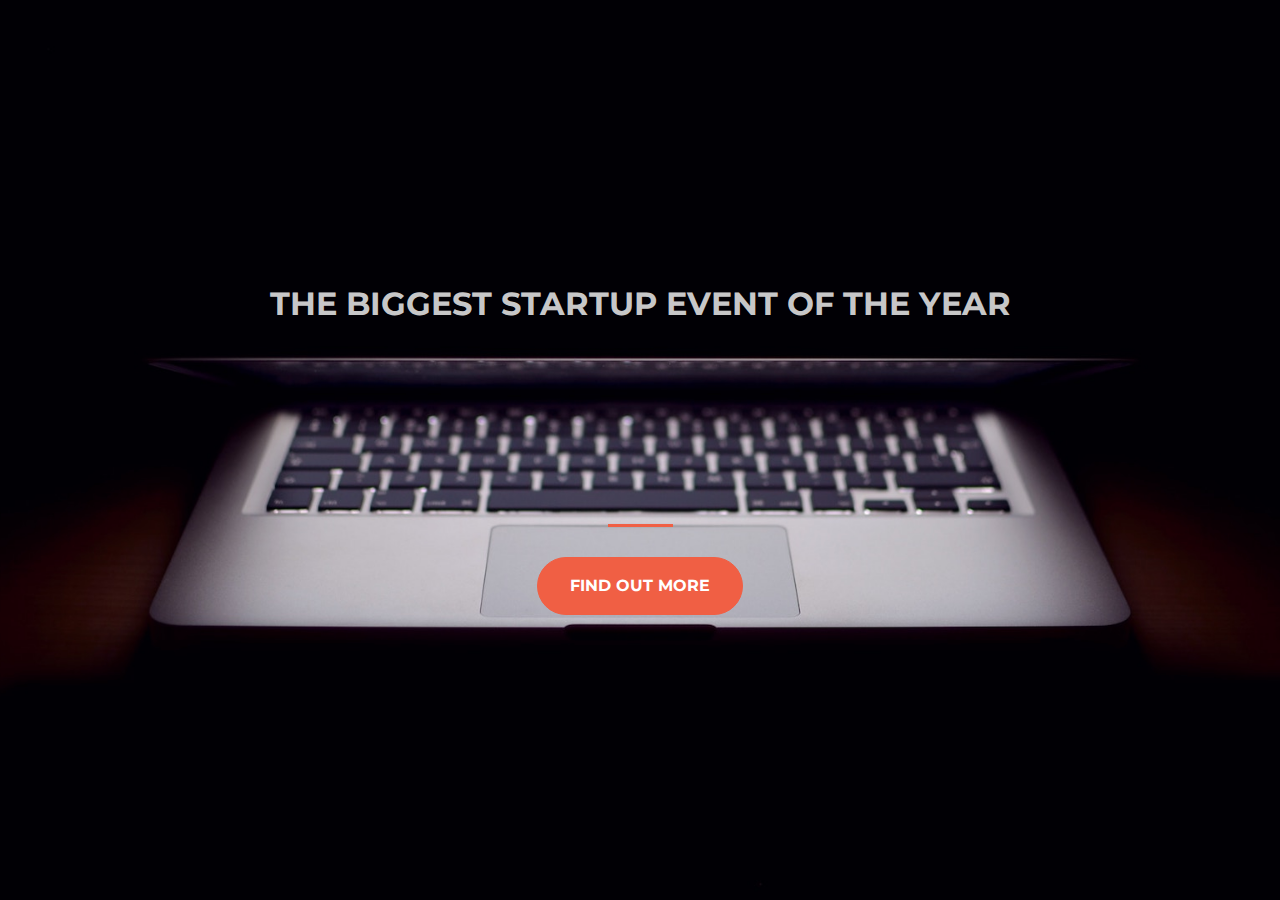
<file: index.html>
<!DOCTYPE html>
<html>
  <head>
    <title>Startup</title>

    <!-- Google Fonts -->
    <link href="https://fonts.googleapis.com/css?family=Montserrat" rel="stylesheet">

    <!-- Note that the below Bootstrap file is a specific version. If you grab the most
    current from Bootstrap website, you will see the button grow transition being a lot faster
    than in my video. Use whichever style sheet you like best! -->
    <!-- Bootstrap CSS from a CDN. This way you don't have to include the bootstrap file yourself -->
    <link rel="stylesheet" href="https://maxcdn.bootstrapcdn.com/bootstrap/4.0.0/css/bootstrap.min.css" integrity="sha384-Gn5384xqQ1aoWXA+058RXPxPg6fy4IWvTNh0E263XmFcJlSAwiGgFAW/dAiS6JXm" crossorigin="anonymous">

    <!-- My own stylesheet -->
    <link href="style.css" rel="stylesheet">
  </head>
  <body>
    <header class="startup text-center text-white d-flex">
      <div class="container my-auto">
        <div class="row">
          <div class="col-lg-12 my-auto">
            <h1 class="text-uppercase faded">
              <strong>the biggest startup event of the year</strong>
            </h1>
            <hr>
          </div>
          <div class="col-lg-12 my-auto">
              <button class="btn btn-primary btn-xl">Find Out More</button>
          </div>
        </div>
      </div>
    </header>

  </body>

</html>
</file>
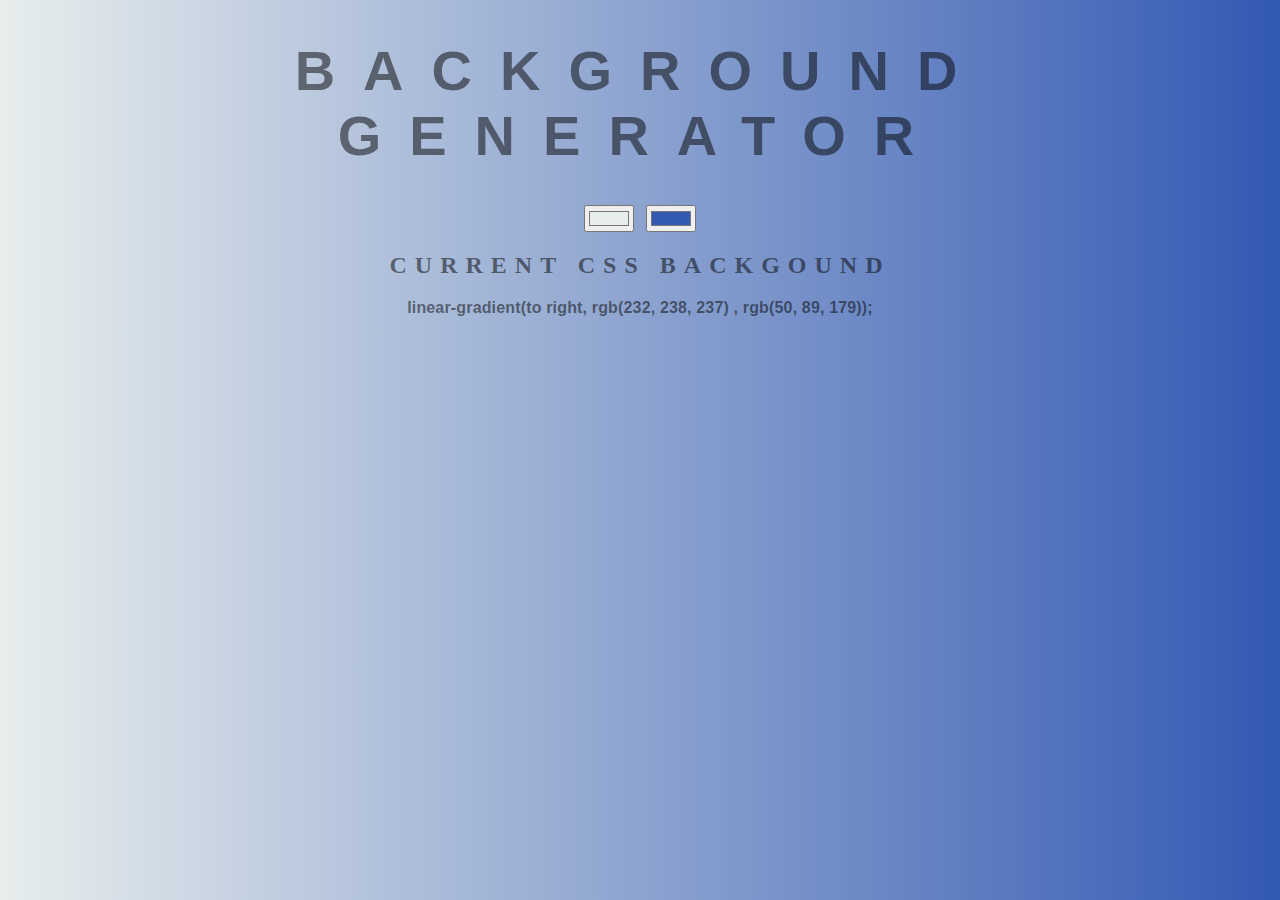
<file: Background Generator/index.html>
<!DOCTYPE html>
<html>
<head>
	<title>Gradient Background</title>
	<link rel="stylesheet" type="text/css" href="	style.css">
</head>
<body id="gradient">
	<h1>Background Generator</h1>
	<input type="color" class="color1" name="color1" value="#E8EEED" />
	<input type="color" class="color2" name="color1" value="#3259B3" />
	<h2>Current Css Backgound</h2>
	<h3>linear-gradient(to right, rgb(232, 238, 237) , rgb(50, 89, 179));</h3>
	<script type="text/javascript" src="script.js"></script>
</body>
</html>
</file>
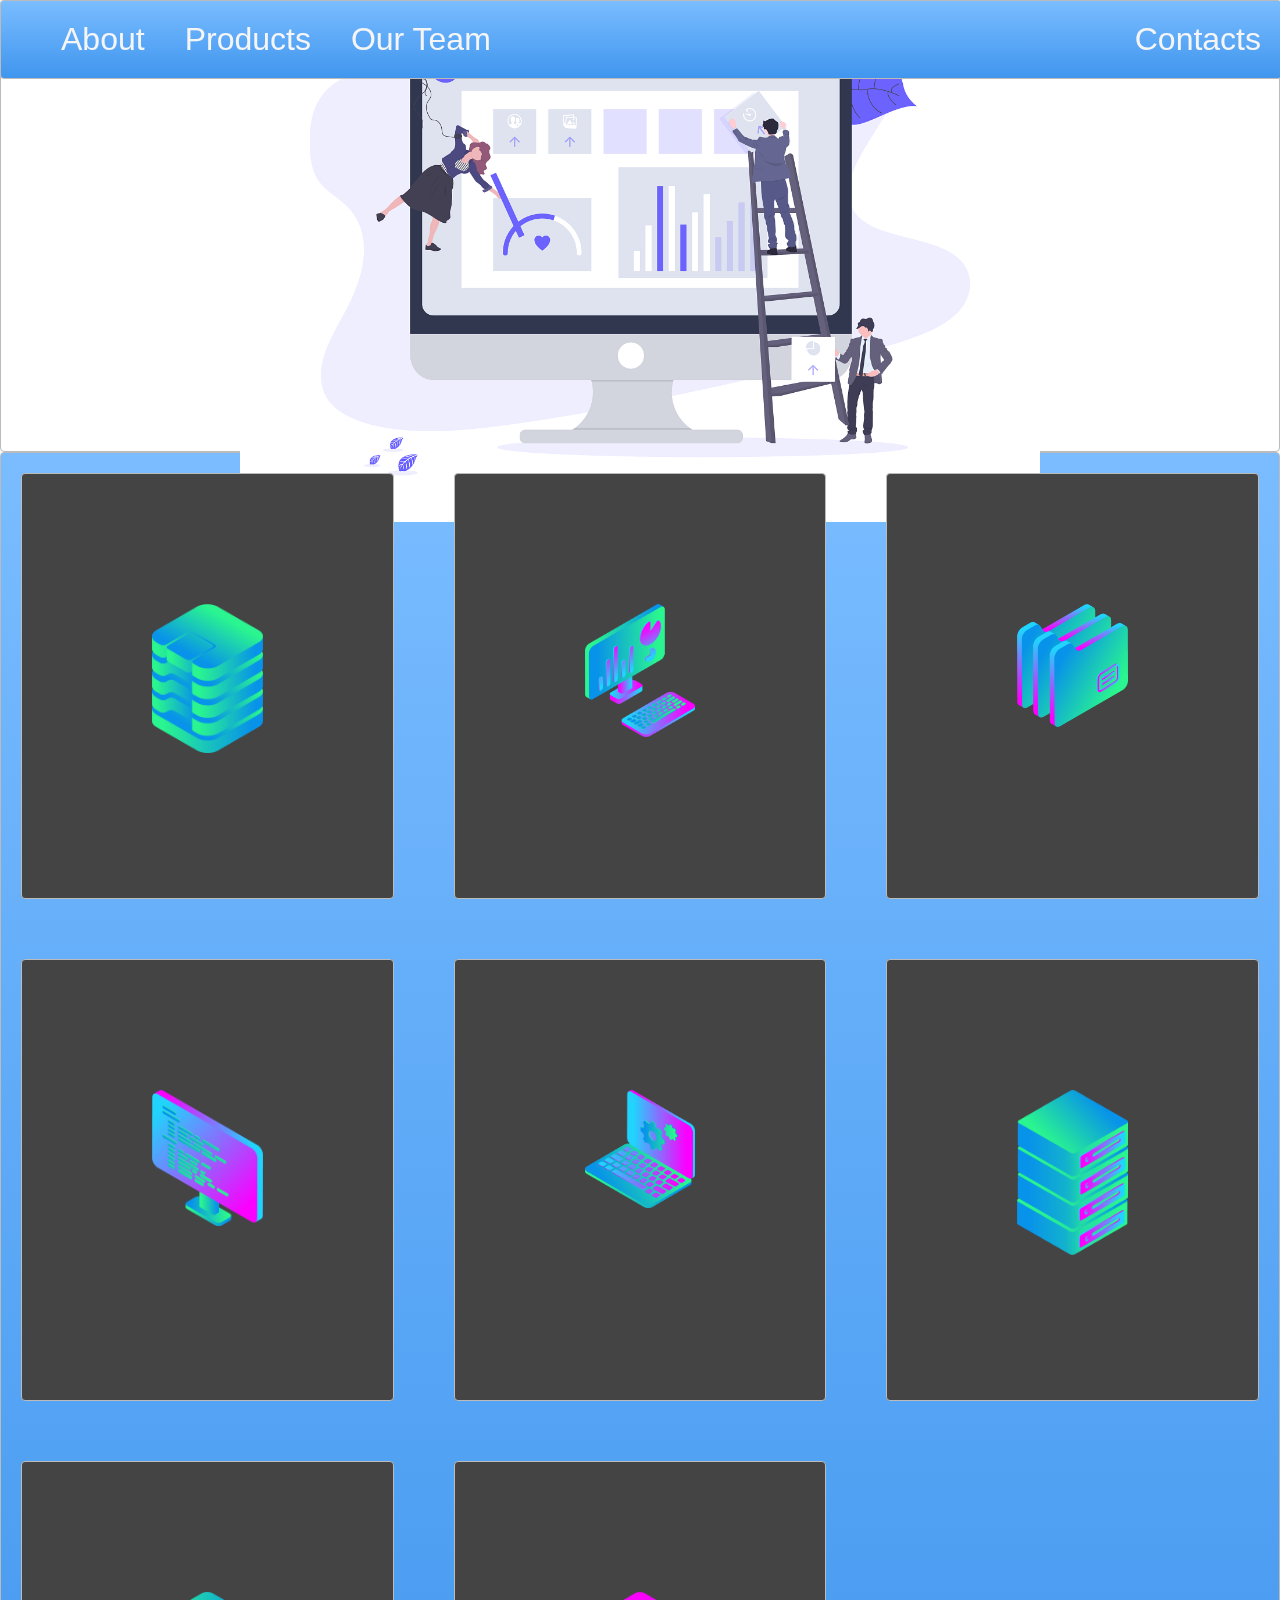
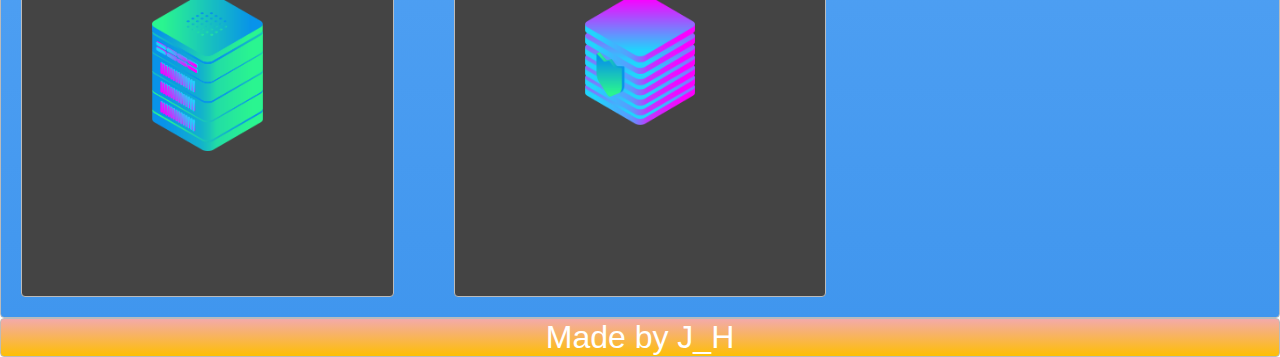
<file: project-start/index.html>
<!DOCTYPE html>
<html>
<head>
  <title>Layout Master</title>
  <link rel="stylesheet" type="text/css" href="./style.css">
</head>
<body>
  <nav class="zone blue sticky">
    <ul class="main-nav">
      <li><a href="">About</a></li>
      <li><a href="">Products</a></li>
      <li><a href="">Our Team</a></li>
      <li class="push"><a href="">Contacts</a></li>
    </ul>
  </nav>
  <div class="container zone "><img class="cover" src="./img/undraw.png"></div>
  <div class="zone blue grid-wrapper">
    <div class="box zone"><img src="./img/data_storage_2_2.png"></div>
    <div class="box zone"><img src="./img/desktop_analytics_2.png"></div>
    <div class="box zone"><img src="./img/files_2.png"></div>
    <div class="box zone"><img src="./img/monitor_coding_2.png"></div>
    <div class="box zone"><img src="./img/monitor_settings_2.png"></div>
    <div class="box zone"><img src="./img/server_2_2.png"></div>
    <div class="box zone"><img src="./img/server_3.png"></div>
    <div class="box zone"><img src="./img/server_safe_2.png"></div>
  </div>
  <footer class="zone yellow">Made by J_H</footer>
</body>
</html>
</file>
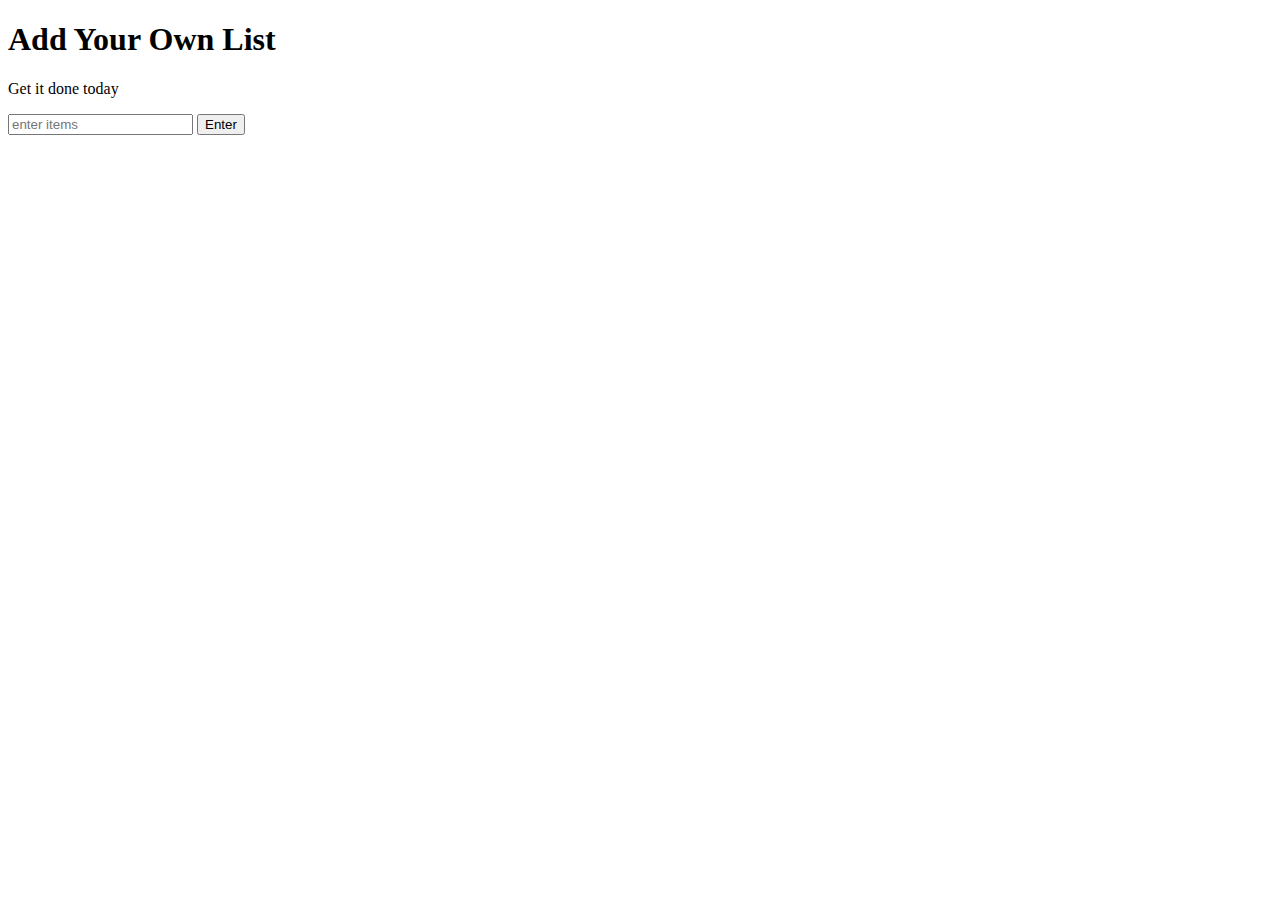
<file: To do list/index.html>
<!DOCTYPE html>
<html>
<head>
	<title>Javascript + DOM</title>
	<link rel="stylesheet" type="text/css" href="style.css">

	<link rel="stylesheet" href="https://cdnjs.cloudflare.com/ajax/libs/font-awesome/5.15.3/css/all.min.css">

</head>
<body>
	<h1>Add Your Own List</h1>
	<p id="first">Get it done today</p>
	<input id="userinput" type="text" placeholder="enter items">
	<button id="enter">Enter</button><br>
    <ul id="myList">
		
	</ul>

	<script type="text/javascript" src="script.js"></script>
</body>
</html>
</file>
<file: style.css>
body,
html {
  width: 100%;
  height: 100%; 
}

body {
  font-family: 'Montserrat', sans-serif;
}

hr {
  max-width: 65px;
  border-width: 3px;
  border-color: #F05F44; 
}

.faded {
  color: rgba(255, 255, 255, 0.8); 
}

header.startup {
  background-position: center;
  background-image: url("header.jpg");
  background-size: cover;
  height: 100%;
}

header.startup hr {
  margin-top: 200px;
  margin-bottom: 30px; 
}

header.startup h1 {
  font-size: 2rem; 
}

.btn {
  font-weight: 700;
  text-transform: uppercase;
  border-radius: 300px;
  font-family: 'Montserrat', sans-serif;
}

.btn-xl {
  padding: 1rem 2rem; 
}

.btn-primary {
  background-color: #F05F44;
  border-color: #F05F44; }

.btn-primary:hover {
  background-color: #ee4b08;
  border-color: #ee4b08;
  border-width: 5px;
  cursor: pointer;
}
</file>
<file: Background Generator/style.css>
body {
	font: 'Raleway', sans-serif;
    color: rgba(0,0,0,.5);
    text-align: center;
    text-transform: uppercase;
    letter-spacing: .5em;
    top: 15%;
	background: linear-gradient(to right, #E8EEED , #3259B3); /* Standard syntax */
}

h1 {
    font: 600 3.5em 'Raleway', sans-serif;
    color: rgba(0,0,0,.5);
    text-align: center;
    text-transform: uppercase;
    letter-spacing: .5em;
    width: 100%;
}

h3 {
	font: 900 1em 'Raleway', sans-serif;
    color: rgba(0,0,0,.5);
    text-align: center;
    text-transform: none;
    letter-spacing: 0.01em;

}
</file>
<file: project-start/style.css>
body{
    margin: auto 0;
    font-family: Arial;
}


.zone {
    /*padding:30px 50px;
    margin:40px 60px;*/
    cursor:pointer;
/*    display:inline-block;*/
    color:#FFF;
    font-size:2em;
    border-radius:4px;
    border:1px solid #bbb;
    transition: all 0.3s linear;
}

.zone:hover {
    -webkit-box-shadow:rgba(0,0,0,0.8) 0px 5px 15px, inset rgba(0,0,0,0.15) 0px -10px 20px;
    -moz-box-shadow:rgba(0,0,0,0.8) 0px 5px 15px, inset rgba(0,0,0,0.15) 0px -10px 20px;
    -o-box-shadow:rgba(0,0,0,0.8) 0px 5px 15px, inset rgba(0,0,0,0.15) 0px -10px 20px;
    box-shadow:rgba(0,0,0,0.8) 0px 5px 15px, inset rgba(0,0,0,0.15) 0px -10px 20px;
}

.box:hover {
    -webkit-transform:rotate(-7deg);
    -moz-transform:rotate(-7deg);
    -o-transform:rotate(-7deg);
    transform:rotate(-7deg);
}

/* NAV*/
.sticky{
    position: fixed;
    top: 0;
    width: 100%;
}
.main-nav{
    list-style: none;
    display: flex;
    font-size: 0.7;
    margin: 0;
}
@media only screen and (max-width:700px)
{
    .main-nav{
        font-size:0.6em;
        padding: 0;
    }
}
.push{
    margin-left: auto;
}

li{
    padding: 20px;
}
a{
    color: #f5f5f6;
    text-decoration: none;
}

/* COVER*/
.container{
    display: flex;
    align-items: center;
    justify-content: center;
    height: 50vh;
}
.cover{
    width: 50rem;
}

/* Grid*/
.grid-wrapper{
    display: grid;
    grid-gap: 20px;
    grid-template-columns: repeat(auto-fill, minmax(350px,1fr));
}

.box>img{
    width: 100%;
}
.box{
    background-color: #444;
    padding: 130px;
    margin: 20px;
}

/*FOOTER*/
footer{
    text-align: center;
}


/*https://paulund.co.uk/how-to-create-shiny-css-buttons*/
/***********************************************************************
 *  Green Background
 **********************************************************************/
.green{
    background: #56B870; /* Old browsers */
    background: -moz-linear-gradient(top, #56B870 0%, #a5c956 100%); /* FF3.6+ */
    background: -webkit-gradient(linear, left top, left bottom, color-stop(0%,#56B870), color-stop(100%,#a5c956)); /* Chrome,Safari4+ */
    background: -webkit-linear-gradient(top, #56B870 0%,#a5c956 100%); /* Chrome10+,Safari5.1+ */
    background: -o-linear-gradient(top, #56B870 0%,#a5c956 100%); /* Opera 11.10+ */
    background: -ms-linear-gradient(top, #56B870 0%,#a5c956 100%); /* IE10+ */
    background: linear-gradient(top, #56B870 0%,#a5c956 100%); /* W3C */
}

/***********************************************************************
 *  Red Background
 **********************************************************************/
.red{
    background: #C655BE; /* Old browsers */
    background: -moz-linear-gradient(top, #C655BE 0%, #cf0404 100%); /* FF3.6+ */
    background: -webkit-gradient(linear, left top, left bottom, color-stop(0%,#C655BE), color-stop(100%,#cf0404)); /* Chrome,Safari4+ */
    background: -webkit-linear-gradient(top, #C655BE 0%,#cf0404 100%); /* Chrome10+,Safari5.1+ */
    background: -o-linear-gradient(top, #C655BE 0%,#cf0404 100%); /* Opera 11.10+ */
    background: -ms-linear-gradient(top, #C655BE 0%,#cf0404 100%); /* IE10+ */
    background: linear-gradient(top, #C655BE 0%,#cf0404 100%); /* W3C */
}

/***********************************************************************
 *  Yellow Background
 **********************************************************************/
.yellow{
    background: #F3AAAA; /* Old browsers */
    background: -moz-linear-gradient(top, #F3AAAA 0%, #febf04 100%); /* FF3.6+ */
    background: -webkit-gradient(linear, left top, left bottom, color-stop(0%,#F3AAAA), color-stop(100%,#febf04)); /* Chrome,Safari4+ */
    background: -webkit-linear-gradient(top, #F3AAAA 0%,#febf04 100%); /* Chrome10+,Safari5.1+ */
    background: -o-linear-gradient(top, #F3AAAA 0%,#febf04 100%); /* Opera 11.10+ */
    background: -ms-linear-gradient(top, #F3AAAA 0%,#febf04 100%); /* IE10+ */
    background: linear-gradient(top, #F3AAAA 0%,#febf04 100%); /* W3C */
}

/***********************************************************************
 *  Blue Background
 **********************************************************************/
.blue{
    background: #7abcff; /* Old browsers */
    background: -moz-linear-gradient(top, #7abcff 0%, #60abf8 44%, #4096ee 100%); /* FF3.6+ */
    background: -webkit-gradient(linear, left top, left bottom, color-stop(0%,#7abcff), color-stop(44%,#60abf8), color-stop(100%,#4096ee)); /* Chrome,Safari4+ */
    background: -webkit-linear-gradient(top, #7abcff 0%,#60abf8 44%,#4096ee 100%); /* Chrome10+,Safari5.1+ */
    background: -o-linear-gradient(top, #7abcff 0%,#60abf8 44%,#4096ee 100%); /* Opera 11.10+ */
    background: -ms-linear-gradient(top, #7abcff 0%,#60abf8 44%,#4096ee 100%); /* IE10+ */
    background: linear-gradient(top, #7abcff 0%,#60abf8 44%,#4096ee 100%); /* W3C */
}
</file>
<file: To do list/style.css>
.coolTitle {
  text-align: center;
  font-family: 'Oswald', Helvetica, sans-serif;
  font-size: 40px;
  transform: skewY(-10deg);
  letter-spacing: 4px;
  word-spacing: -8px;
  color: tomato;
  text-shadow: 
    -1px -1px 0 firebrick,
    -2px -2px 0 firebrick,
    -3px -3px 0 firebrick,
    -4px -4px 0 firebrick,
    -5px -5px 0 firebrick,
    -6px -6px 0 firebrick,
    -7px -7px 0 firebrick,
    -8px -8px 0 firebrick,
    -30px 20px 40px dimgrey;
}

.done {
  text-decoration: line-through;
  color: gray;
}
li:hover {
  cursor: pointer;
}
button:hover {
  cursor: pointer;
}
</file>
